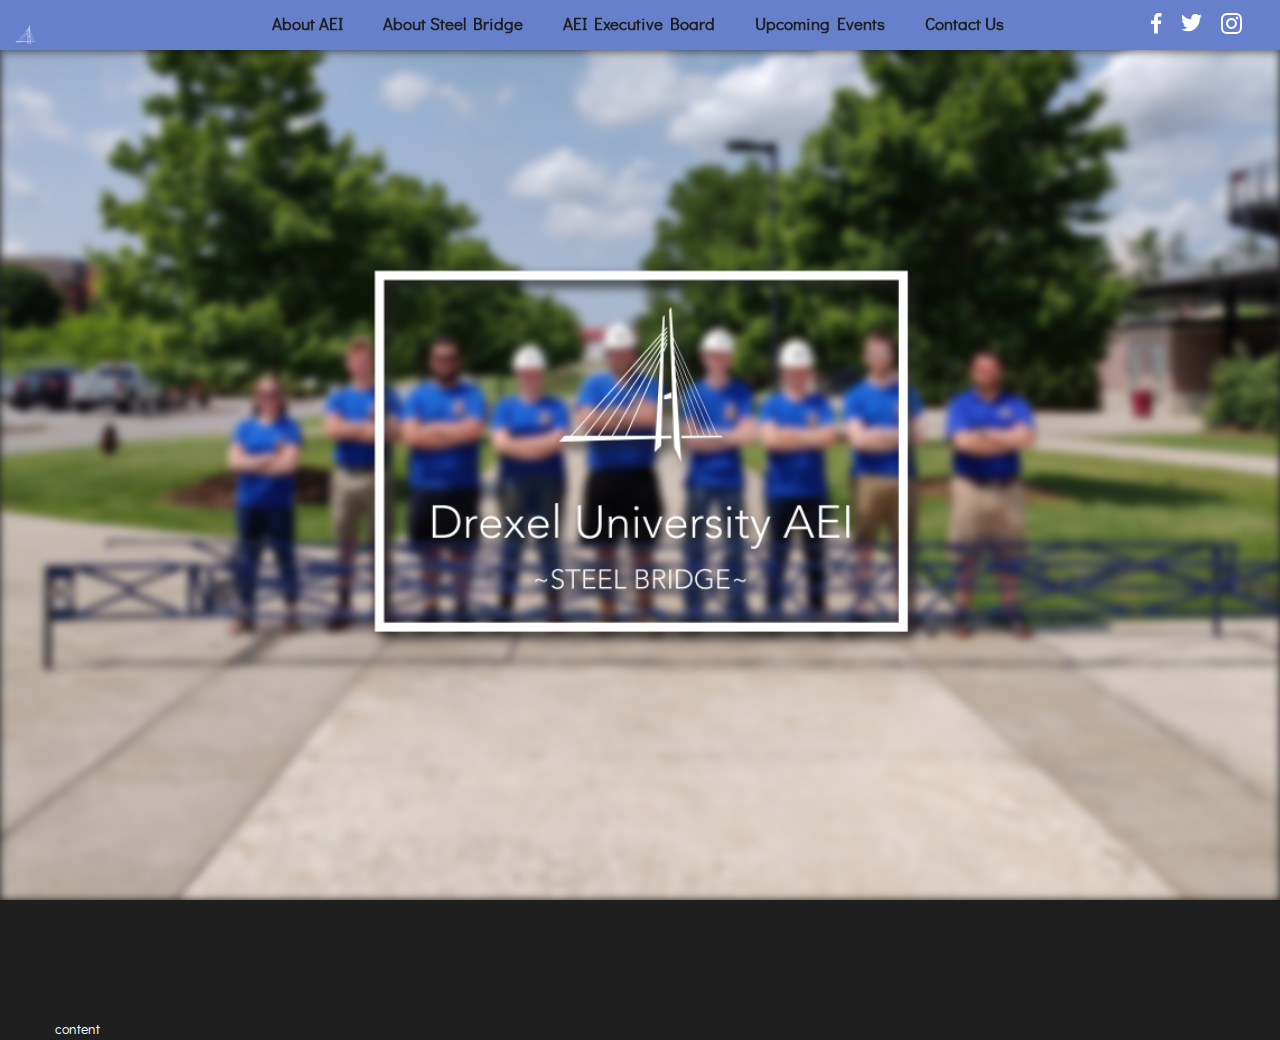
<file: index.html>
<html>

    <head> 
        <meta name="viewport" content="width=device-width, initial-scale=1.0">
        <link rel="apple-touch-icon" sizes="180x180" href="/favicon/apple-touch-icon.png">
        <link rel="icon" type="image/png" sizes="32x32" href="/favicon/favicon-32x32.png">
        <link rel="icon" type="image/png" sizes="16x16" href="/favicon/favicon-16x16.png">
        <link rel="manifest" href="/site.webmanifest">
        <link rel="mask-icon" href="/favicon/safari-pinned-tab.svg" color="#6680cc">
        <meta name="msapplication-TileColor" content="#1f1f1f">
        <meta name="theme-color" content="#1f1f1f">
        <!-- ------ JavaScript ------ -->
        <!-- Jquery -->
        <script src="https://ajax.googleapis.com/ajax/libs/jquery/3.4.1/jquery.min.js"></script> 

        <!-- Latest compiled and minified JavaScript -->
        <script src="https://maxcdn.bootstrapcdn.com/bootstrap/3.3.7/js/bootstrap.min.js" integrity="sha384-Tc5IQib027qvyjSMfHjOMaLkfuWVxZxUPnCJA7l2mCWNIpG9mGCD8wGNIcPD7Txa" crossorigin="anonymous"></script>

        <!-- Our Java Script -->
        <script src="app.js"></script> 


        <!-- ------ StyleSheets ------ -->
        <!-- Bootstrap -->
        <link rel="stylesheet" href="https://maxcdn.bootstrapcdn.com/bootstrap/3.3.7/css/bootstrap.min.css" integrity="sha384-BVYiiSIFeK1dGmJRAkycuHAHRg32OmUcww7on3RYdg4Va+PmSTsz/K68vbdEjh4u" crossorigin="anonymous">

        <!-- Our CSS -->
        <link rel="stylesheet" type="text/css" href="stylesheet.css">
    </head>

    <body>
        <!--NAV-->
        <div id="nav_target"> </div>
        <!--END NAV-->
        
        <div id="homeimgwrapper">
            <img src="images/main1.jpg" id="homeimg" />  
        </div>

        <div id="mainlogowrapper">
                <img src="images/white_logo_transparent_resized.png" id="mainlogo"/>
        </div>

        <div id="home_content">
            <div class="body-content container">
                    <br>
                    <br>
                    <br>
                    <br>
                    <br>
                    <br>
                content
                <!-- <br>content -->
                <!-- <br>content --> 
                <!-- <br> -->
                <!-- <br> -->
                <!-- <br> -->
                <!-- <br> -->
                <!-- <br> -->
                <!-- <br> -->
              
            </div>
        </div>

    </body>

</html>
</file>
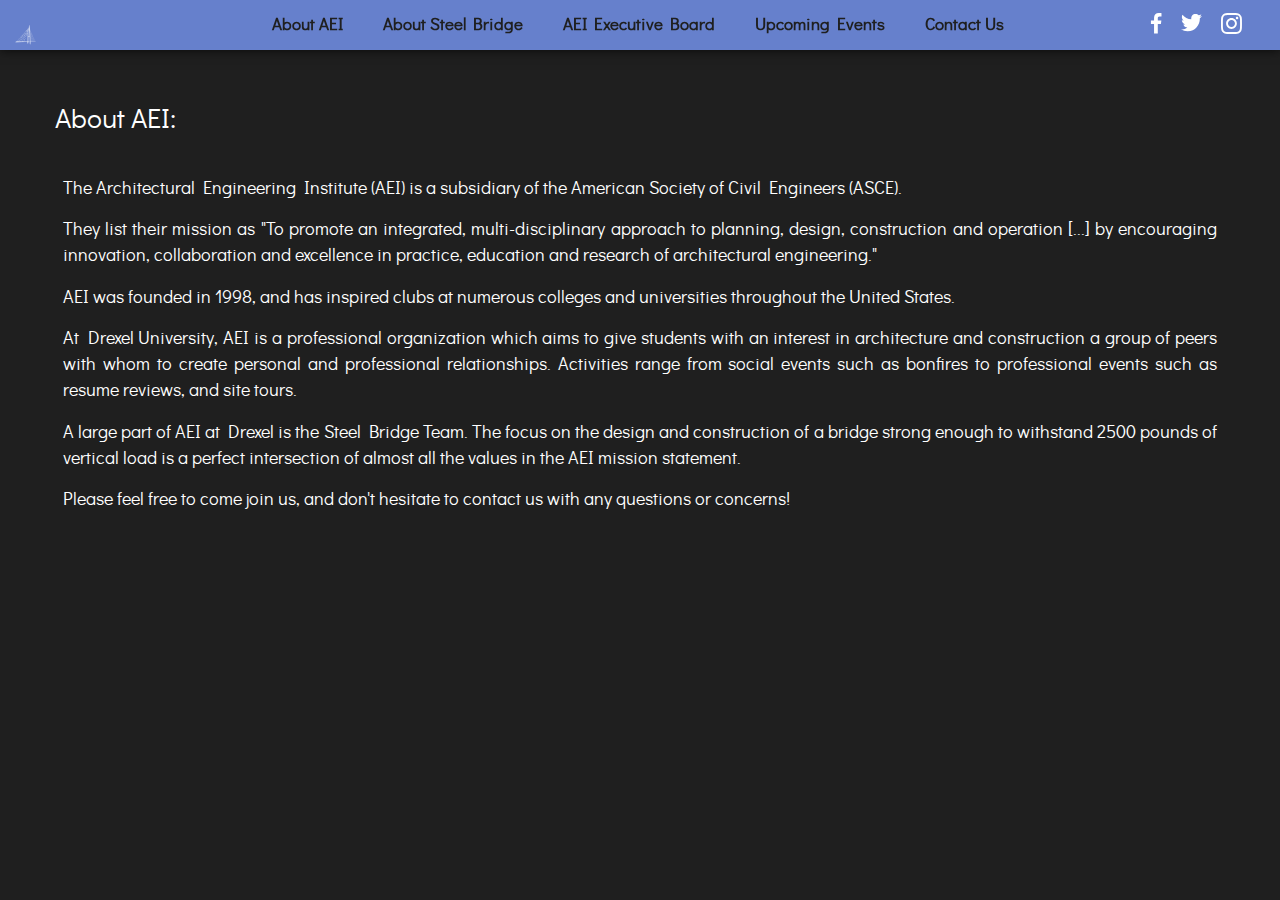
<file: about_aei.html>
<html>

    <head> 
        <meta name="viewport" content="width=device-width, initial-scale=1.0">
        <link rel="apple-touch-icon" sizes="180x180" href="/favicon/apple-touch-icon.png">
        <link rel="icon" type="image/png" sizes="32x32" href="/favicon/favicon-32x32.png">
        <link rel="icon" type="image/png" sizes="16x16" href="/favicon/favicon-16x16.png">
        <link rel="manifest" href="/site.webmanifest">
        <link rel="mask-icon" href="/favicon/safari-pinned-tab.svg" color="#6680cc">
        <meta name="msapplication-TileColor" content="#1f1f1f">
        <meta name="theme-color" content="#1f1f1f">
        <!-- ------ JavaScript ------ -->
        <!-- Jquery -->
        <script src="https://ajax.googleapis.com/ajax/libs/jquery/3.4.1/jquery.min.js"></script> 

        <!-- Latest compiled and minified JavaScript -->
        <script src="https://maxcdn.bootstrapcdn.com/bootstrap/3.3.7/js/bootstrap.min.js" integrity="sha384-Tc5IQib027qvyjSMfHjOMaLkfuWVxZxUPnCJA7l2mCWNIpG9mGCD8wGNIcPD7Txa" crossorigin="anonymous"></script>

        <!-- Our Java Script -->
        <script src="app.js"></script> 


        <!-- ------ StyleSheets ------ -->
        <!-- Bootstrap -->
        <link rel="stylesheet" href="https://maxcdn.bootstrapcdn.com/bootstrap/3.3.7/css/bootstrap.min.css" integrity="sha384-BVYiiSIFeK1dGmJRAkycuHAHRg32OmUcww7on3RYdg4Va+PmSTsz/K68vbdEjh4u" crossorigin="anonymous">

        <!-- Our CSS -->
        <link rel="stylesheet" type="text/css" href="stylesheet.css">
    </head>

    <body>
        <!--NAV-->
        <div id="nav_target"> </div>
        <!--END NAV-->
        
        <div class="body-content body-content-margin container">
            <div class="title">About AEI:</div>
            <div class="para" id="p1.1">
                The Architectural Engineering Institute (AEI) is a subsidiary of the American Society of Civil Engineers (ASCE). 
            </div>
            <div class="para" id="p1.2">
                They list their mission as "To promote an integrated, multi-disciplinary approach to planning, design, construction and operation [...] by encouraging innovation, collaboration and excellence in practice, education and research of architectural engineering."
            </div>
            <div class="para" id="p1.3">
                AEI was founded in 1998, and has inspired clubs at numerous colleges and universities throughout the United States.
            </div>
            <div class="para" id="p1.4">
                At Drexel University, AEI is a professional organization which aims to give students with an interest in architecture and construction a group of peers with whom to create personal and professional relationships. Activities range from social events such as bonfires to professional events such as resume reviews, and site tours. 
            </div>
            <div class="para" id="p1.5">
                A large part of AEI at Drexel is the Steel Bridge Team. The focus on the design and construction of a bridge strong enough to withstand 2500 pounds of vertical load is a perfect intersection of almost all the values in the AEI mission statement. 
            </div>
            <div class="para" id="p1.6">
                Please feel free to come join us, and don't hesitate to contact us with any questions or concerns!
            </div>
                
        </div>

    </body>

</html>
</file>
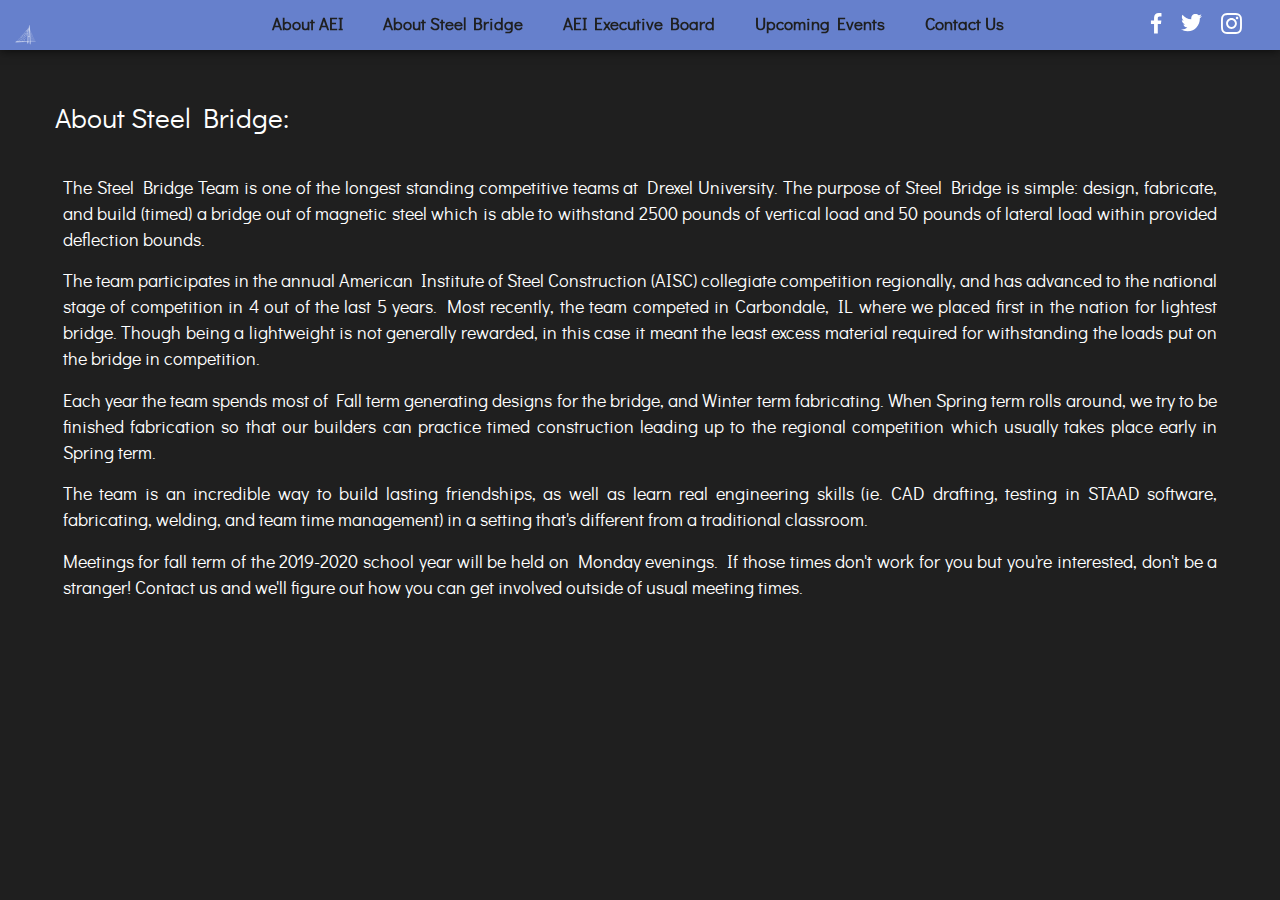
<file: about_steelbridge.html>
<html>

    <head> 
        <meta name="viewport" content="width=device-width, initial-scale=1.0">
        <link rel="apple-touch-icon" sizes="180x180" href="/favicon/apple-touch-icon.png">
        <link rel="icon" type="image/png" sizes="32x32" href="/favicon/favicon-32x32.png">
        <link rel="icon" type="image/png" sizes="16x16" href="/favicon/favicon-16x16.png">
        <link rel="manifest" href="/site.webmanifest">
        <link rel="mask-icon" href="/favicon/safari-pinned-tab.svg" color="#6680cc">
        <meta name="msapplication-TileColor" content="#1f1f1f">
        <meta name="theme-color" content="#1f1f1f">
        <!-- ------ JavaScript ------ -->
        <!-- Jquery -->
        <script src="https://ajax.googleapis.com/ajax/libs/jquery/3.4.1/jquery.min.js"></script> 

        <!-- Latest compiled and minified JavaScript -->
        <script src="https://maxcdn.bootstrapcdn.com/bootstrap/3.3.7/js/bootstrap.min.js" integrity="sha384-Tc5IQib027qvyjSMfHjOMaLkfuWVxZxUPnCJA7l2mCWNIpG9mGCD8wGNIcPD7Txa" crossorigin="anonymous"></script>

        <!-- Our Java Script -->
        <script src="app.js"></script> 


        <!-- ------ StyleSheets ------ -->
        <!-- Bootstrap -->
        <link rel="stylesheet" href="https://maxcdn.bootstrapcdn.com/bootstrap/3.3.7/css/bootstrap.min.css" integrity="sha384-BVYiiSIFeK1dGmJRAkycuHAHRg32OmUcww7on3RYdg4Va+PmSTsz/K68vbdEjh4u" crossorigin="anonymous">

        <!-- Our CSS -->
        <link rel="stylesheet" type="text/css" href="stylesheet.css">
    </head>

    <body>
        <!--NAV-->
        <div id="nav_target"> </div>
        <!--END NAV-->
        
        <div class="body-content body-content-margin container">
            <div class="title">About Steel Bridge:</div>
            <div class="para" id="p2.1">
                The Steel Bridge Team is one of the longest standing competitive teams at Drexel University. The purpose of Steel Bridge is simple: design, fabricate, and build (timed) a bridge out of magnetic steel which is able to withstand 2500 pounds of vertical load and 50 pounds of lateral load within provided deflection bounds. 
            </div>
            <div class="para" id="p2.2">
                The team participates in the annual American Institute of Steel Construction (AISC) collegiate competition regionally, and has advanced to the national stage of competition in 4 out of the last 5 years. Most recently, the team competed in Carbondale, IL where we placed first in the nation for lightest bridge. Though being a lightweight is not generally rewarded, in this case it meant the least excess material required for withstanding the loads put on the bridge in competition. 
            </div>
            <div class="para" id="p2.3">
                Each year the team spends most of Fall term generating designs for the bridge, and Winter term fabricating. When Spring term rolls around, we try to be finished fabrication so that our builders can practice timed construction leading up to the regional competition which usually takes place early in Spring term. 
            </div>
            <div class="para" id="p2.4">
                The team is an incredible way to build lasting friendships, as well as learn real engineering skills (ie. CAD drafting, testing in STAAD software, fabricating, welding, and team time management) in a setting that's different from a traditional classroom. 
            </div>
            <div class="para" id="p2.5">
                Meetings for fall term of the 2019-2020 school year will be held on Monday evenings. If those times don't work for you but you're interested, don't be a stranger! Contact us and we'll figure out how you can get involved outside of usual meeting times.  
            </div>
                
        </div>

    </body>

</html>
</file>
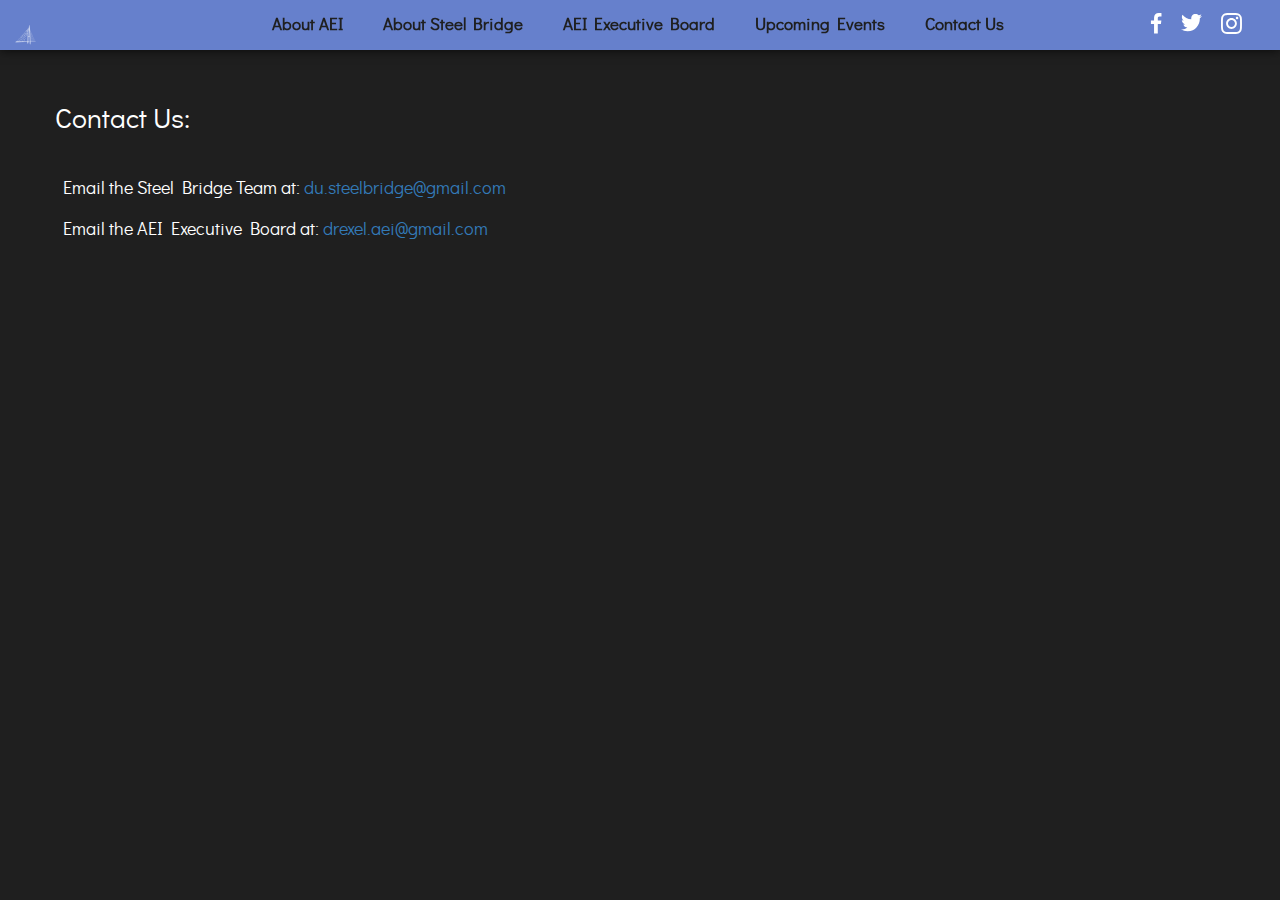
<file: contact_us.html>
<html>

    <head> 
        <meta name="viewport" content="width=device-width, initial-scale=1.0">
        <link rel="apple-touch-icon" sizes="180x180" href="/favicon/apple-touch-icon.png">
        <link rel="icon" type="image/png" sizes="32x32" href="/favicon/favicon-32x32.png">
        <link rel="icon" type="image/png" sizes="16x16" href="/favicon/favicon-16x16.png">
        <link rel="manifest" href="/site.webmanifest">
        <link rel="mask-icon" href="/favicon/safari-pinned-tab.svg" color="#6680cc">
        <meta name="msapplication-TileColor" content="#1f1f1f">
        <meta name="theme-color" content="#1f1f1f">
        <!-- ------ JavaScript ------ -->
        <!-- Jquery -->
        <script src="https://ajax.googleapis.com/ajax/libs/jquery/3.4.1/jquery.min.js"></script> 

        <!-- Latest compiled and minified JavaScript -->
        <script src="https://maxcdn.bootstrapcdn.com/bootstrap/3.3.7/js/bootstrap.min.js" integrity="sha384-Tc5IQib027qvyjSMfHjOMaLkfuWVxZxUPnCJA7l2mCWNIpG9mGCD8wGNIcPD7Txa" crossorigin="anonymous"></script>

        <!-- Our Java Script -->
        <script src="app.js"></script> 


        <!-- ------ StyleSheets ------ -->
        <!-- Bootstrap -->
        <link rel="stylesheet" href="https://maxcdn.bootstrapcdn.com/bootstrap/3.3.7/css/bootstrap.min.css" integrity="sha384-BVYiiSIFeK1dGmJRAkycuHAHRg32OmUcww7on3RYdg4Va+PmSTsz/K68vbdEjh4u" crossorigin="anonymous">

        <!-- Our CSS -->
        <link rel="stylesheet" type="text/css" href="stylesheet.css">
    </head>

    <body>
        <!--NAV-->
        <div id="nav_target"> </div>
        <!--END NAV-->
        
        <div class="body-content body-content-margin container">
            <div class="title">Contact Us:</div>
            <div class="para" id="p1.1">
                Email the Steel Bridge Team at: 
                <a href="mailto:du.steelbridge@gmail.com">du.steelbridge@gmail.com</a>  
            </div>
            <div class="para" id="p1.2">
                Email the AEI Executive Board at: 
                <a href="mailto:drexel.aei@gmail.com">drexel.aei@gmail.com</a>  
            </div>
       
                
        </div>

    </body>

</html>
</file>
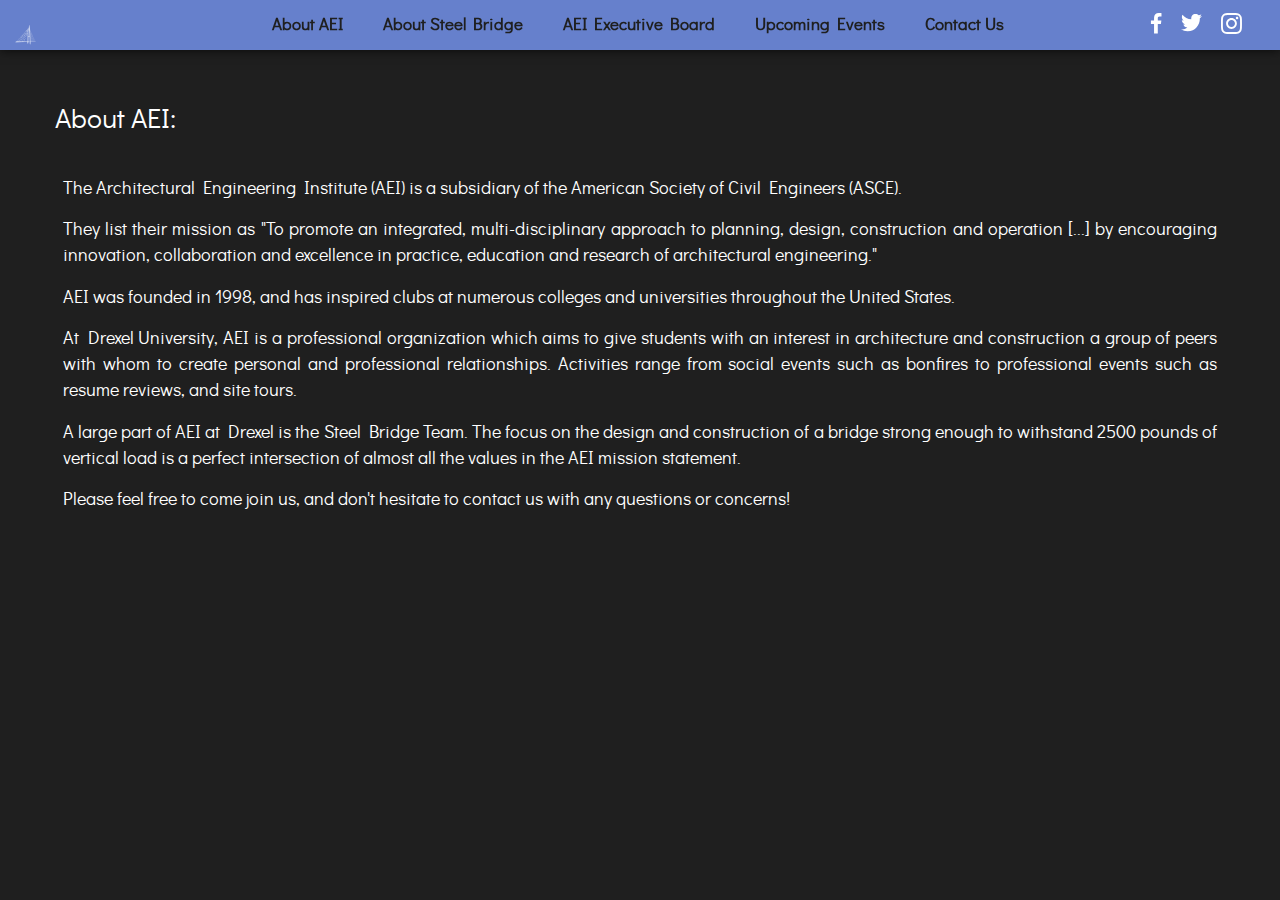
<file: CurrentEboard.html>
<html>

    <head> 
        <!-- ------ JavaScript ------ -->
        <!-- Jquery -->
        <script src="https://ajax.googleapis.com/ajax/libs/jquery/3.4.1/jquery.min.js"></script> 

        <!-- Latest compiled and minified JavaScript -->
        <script src="https://maxcdn.bootstrapcdn.com/bootstrap/3.3.7/js/bootstrap.min.js" integrity="sha384-Tc5IQib027qvyjSMfHjOMaLkfuWVxZxUPnCJA7l2mCWNIpG9mGCD8wGNIcPD7Txa" crossorigin="anonymous"></script>

        <!-- Our Java Script -->
        <script src="app.js"></script> 


        <!-- ------ StyleSheets ------ -->
        <!-- Bootstrap -->
        <link rel="stylesheet" href="https://maxcdn.bootstrapcdn.com/bootstrap/3.3.7/css/bootstrap.min.css" integrity="sha384-BVYiiSIFeK1dGmJRAkycuHAHRg32OmUcww7on3RYdg4Va+PmSTsz/K68vbdEjh4u" crossorigin="anonymous">

        <!-- Our CSS -->
        <link rel="stylesheet" type="text/css" href="stylesheet.css">
    </head>

    <body>
        <!--NAV-->
        <div id="nav_target"> </div>
        <!--END NAV-->
        
        <div class="body-content body-content-margin container">
            <div class="title">About AEI:</div>
            <div class="para" id="p1.1">
                The Architectural Engineering Institute (AEI) is a subsidiary of the American Society of Civil Engineers (ASCE). 
            </div>
            <div class="para" id="p1.2">
                They list their mission as "To promote an integrated, multi-disciplinary approach to planning, design, construction and operation [...] by encouraging innovation, collaboration and excellence in practice, education and research of architectural engineering."
            </div>
            <div class="para" id="p1.3">
                AEI was founded in 1998, and has inspired clubs at numerous colleges and universities throughout the United States.
            </div>
            <div class="para" id="p1.4">
                At Drexel University, AEI is a professional organization which aims to give students with an interest in architecture and construction a group of peers with whom to create personal and professional relationships. Activities range from social events such as bonfires to professional events such as resume reviews, and site tours. 
            </div>
            <div class="para" id="p1.5">
                A large part of AEI at Drexel is the Steel Bridge Team. The focus on the design and construction of a bridge strong enough to withstand 2500 pounds of vertical load is a perfect intersection of almost all the values in the AEI mission statement. 
            </div>
            <div class="para" id="p1.6">
                Please feel free to come join us, and don't hesitate to contact us with any questions or concerns!
            </div>
                
        </div>

    </body>

</html>
</file>
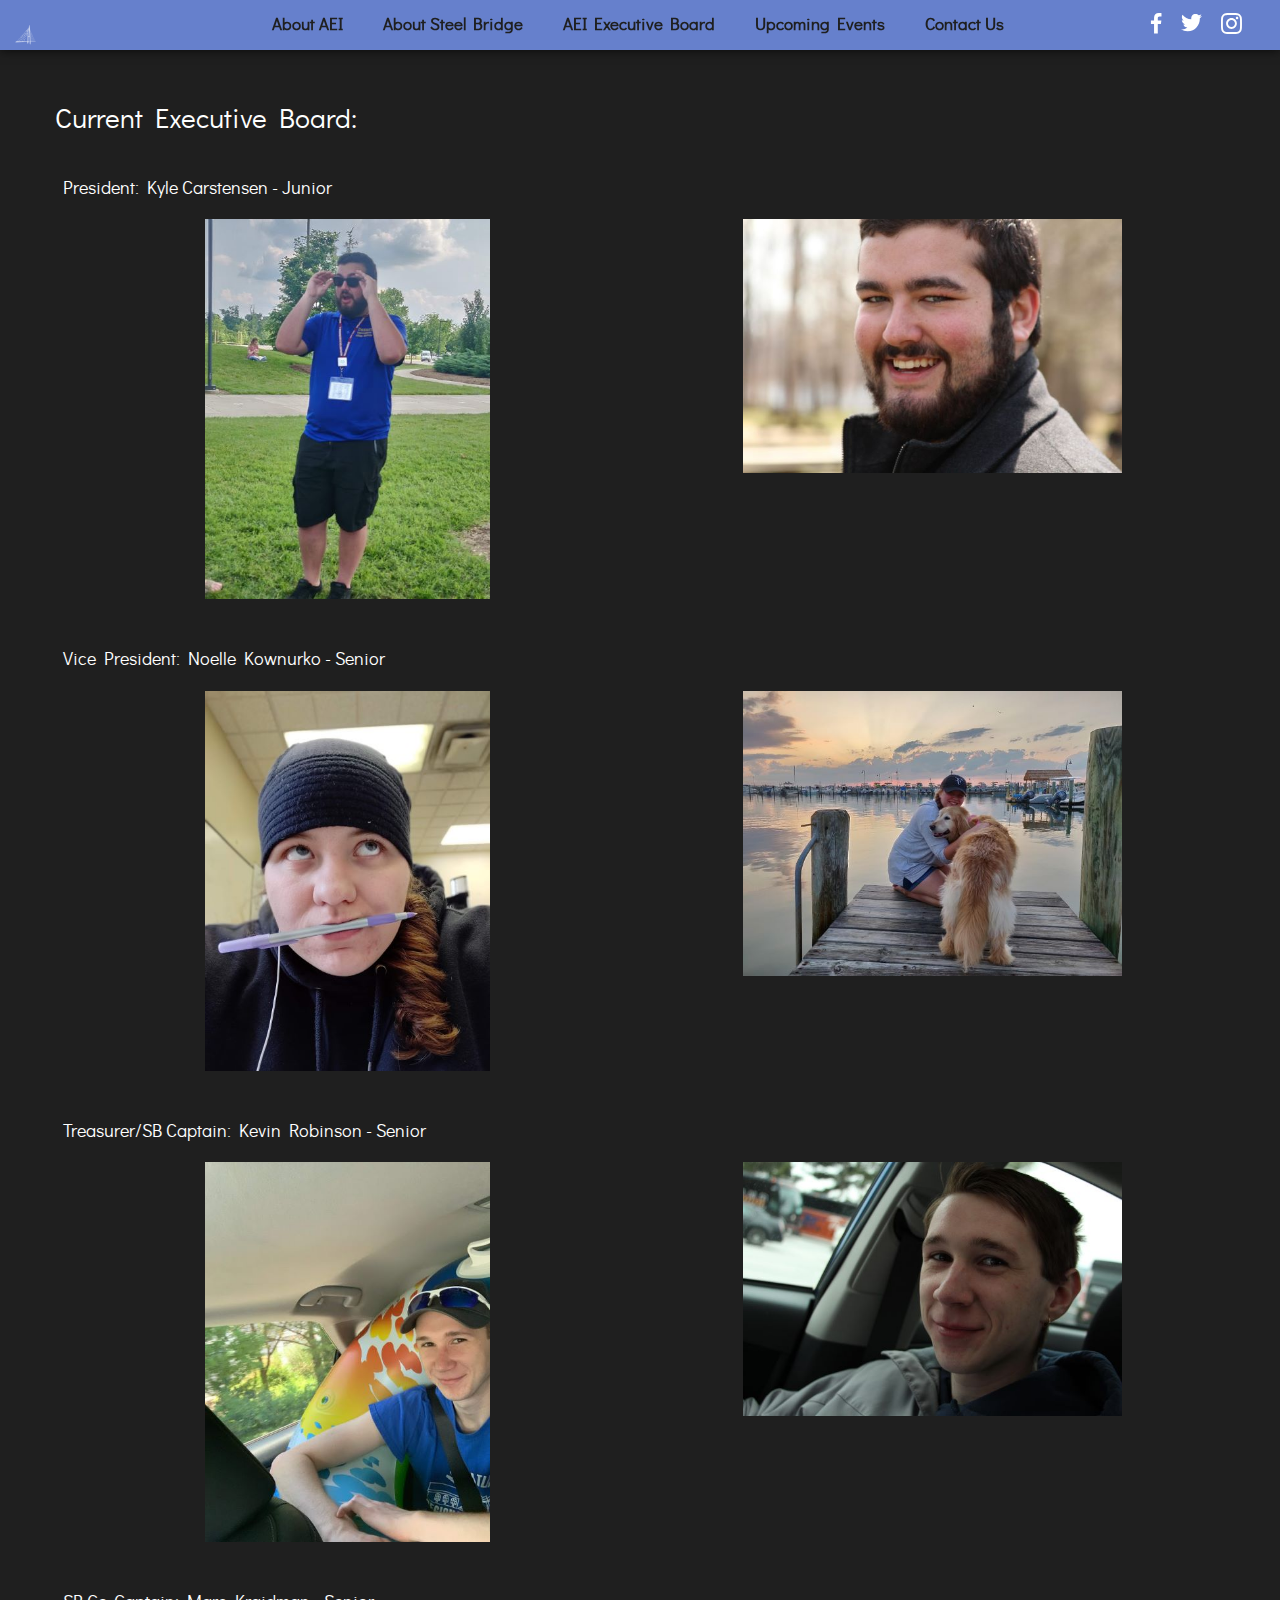
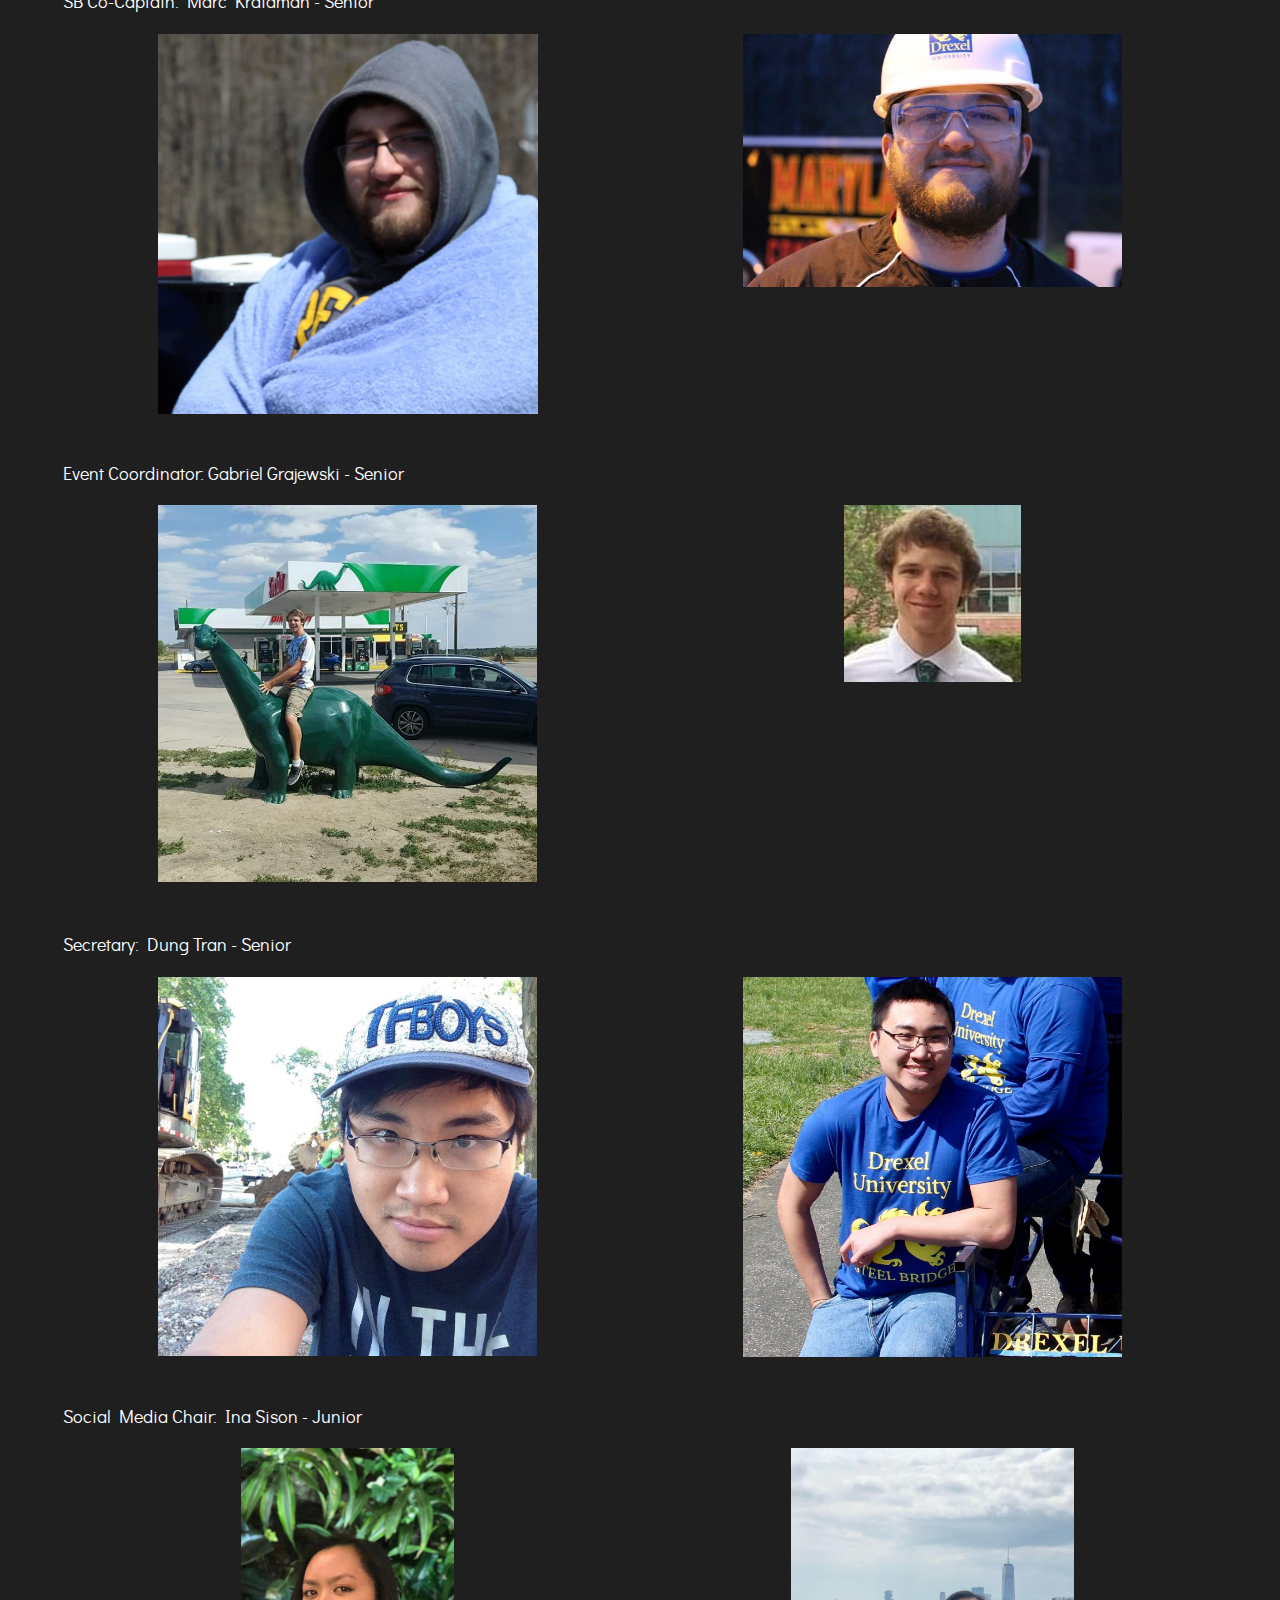
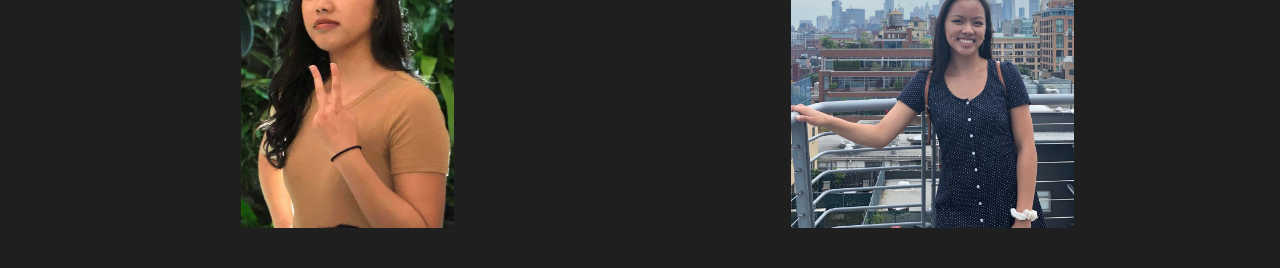
<file: eboard.html>
<html>

    <head> 
        <meta name="viewport" content="width=device-width, initial-scale=1.0">
        <link rel="apple-touch-icon" sizes="180x180" href="/favicon/apple-touch-icon.png">
        <link rel="icon" type="image/png" sizes="32x32" href="/favicon/favicon-32x32.png">
        <link rel="icon" type="image/png" sizes="16x16" href="/favicon/favicon-16x16.png">
        <link rel="manifest" href="/site.webmanifest">
        <link rel="mask-icon" href="/favicon/safari-pinned-tab.svg" color="#6680cc">
        <meta name="msapplication-TileColor" content="#1f1f1f">
        <meta name="theme-color" content="#1f1f1f">
        <!-- ------ JavaScript ------ -->
        <!-- Jquery -->
        <script src="https://ajax.googleapis.com/ajax/libs/jquery/3.4.1/jquery.min.js"></script> 

        <!-- Latest compiled and minified JavaScript -->
        <script src="https://maxcdn.bootstrapcdn.com/bootstrap/3.3.7/js/bootstrap.min.js" integrity="sha384-Tc5IQib027qvyjSMfHjOMaLkfuWVxZxUPnCJA7l2mCWNIpG9mGCD8wGNIcPD7Txa" crossorigin="anonymous"></script>

        <!-- Our Java Script -->
        <script src="app.js"></script> 


        <!-- ------ StyleSheets ------ -->
        <!-- Bootstrap -->
        <link rel="stylesheet" href="https://maxcdn.bootstrapcdn.com/bootstrap/3.3.7/css/bootstrap.min.css" integrity="sha384-BVYiiSIFeK1dGmJRAkycuHAHRg32OmUcww7on3RYdg4Va+PmSTsz/K68vbdEjh4u" crossorigin="anonymous">

        <!-- Our CSS -->
        <link rel="stylesheet" type="text/css" href="stylesheet.css">
    </head>

    <body>
        <!--NAV-->
        <div id="nav_target"> </div>
        <!--END NAV-->
        
        <div class="body-content body-content-margin container">
            <div class="title">Current Executive Board:</div>

            <div class="container-fluid" id="eboard_grid">
                <!-- Kyle -->
                <div class="row eboard_row" id="kyle_row">
                    <div class="eboard_name" id="kyle_name">
                        <span class="eboard_title">President:</span> Kyle Carstensen - Junior
                    </div>
                    <div class="col-sm-12 col-md-6 center-block eboard_image_col">
                        <div class="eboard_image_container"><img src="images/KJC.jpg" class="eboard_image" /></div>
                    </div>
                    <div class="col-sm-12 col-md-6 center-block eboard_image_col">
                        <div class="eboard_image_container"><img src="images/KJC2.jpg" class="eboard_image"/></div>
                    </div>
                </div>

                <!-- Noelle  -->
                <div class="row eboard_row" id="noelle_row">
                    <div class="eboard_name" id="noelle_name">
                        <span class="eboard_title">Vice President:</span> Noelle Kownurko - Senior
                    </div>
                    <div class="col-sm-12 col-md-6 center-block eboard_image_col">
                        <div class="eboard_image_container"><img src="images/NEK.jpg" class="eboard_image" /></div>
                    </div>
                    <div class="col-sm-12 col-md-6 center-block eboard_image_col">
                        <div class="eboard_image_container"><img src="images/NEK2.jpg" class="eboard_image"/></div>
                    </div>
                </div>

                <!-- Kevin  -->
                <div class="row eboard_row" id="kevin_row">
                    <div class="eboard_name" id="kevin_name">
                        <span class="eboard_title">Treasurer/SB Captain:</span> Kevin Robinson - Senior
                    </div>
                    <div class="col-sm-12 col-md-6 center-block eboard_image_col">
                        <div class="eboard_image_container"><img src="images/KWR1.jpg" class="eboard_image" /></div>
                    </div>
                    <div class="col-sm-12 col-md-6 center-block eboard_image_col">
                        <div class="eboard_image_container"><img src="images/KWR2.jpg" class="eboard_image"/></div>
                    </div>
                </div>

                <!-- Marc  -->
                <div class="row eboard_row" id="kevin_row">
                    <div class="eboard_name" id="kevin_name">
                        <span class="eboard_title">SB Co-Captain:</span> Marc Kraidman - Senior
                    </div>
                    <div class="col-sm-12 col-md-6 center-block eboard_image_col">
                        <div class="eboard_image_container"><img src="images/marc_new.jpg" class="eboard_image" /></div>
                    </div>
                    <div class="col-sm-12 col-md-6 center-block eboard_image_col">
                        <div class="eboard_image_container"><img src="images/MAK2.jpg" class="eboard_image"/></div>
                    </div>
                </div>
                
                <!-- Gabe  -->
                <div class="row eboard_row" id="kevin_row">
                    <div class="eboard_name" id="kevin_name">
                        <span class="eboard_title">Event Coordinator:</span> Gabriel Grajewski - Senior
                    </div>
                    <div class="col-sm-12 col-md-6 center-block eboard_image_col">
                        <div class="eboard_image_container"><img src="images/gabe.jpg" class="eboard_image" /></div>
                    </div>
                    <div class="col-sm-12 col-md-6 center-block eboard_image_col">
                        <div class="eboard_image_container"><img src="images/gabe1.jpg" class="eboard_image"/></div>
                    </div>
                </div>
                
                <!-- Dung  -->
                <div class="row eboard_row" id="kevin_row">
                    <div class="eboard_name" id="kevin_name">
                        <span class="eboard_title">Secretary:</span> Dung Tran - Senior
                    </div>
                    <div class="col-sm-12 col-md-6 center-block eboard_image_col">
                        <div class="eboard_image_container"><img src="images/Dung1.jpg" class="eboard_image" /></div>
                    </div>
                    <div class="col-sm-12 col-md-6 center-block eboard_image_col">
                        <div class="eboard_image_container"><img src="images/Dung.jpg" class="eboard_image"/></div>
                    </div>
                </div>
                
                <!-- Ina  -->
                <div class="row eboard_row" id="kevin_row">
                    <div class="eboard_name" id="kevin_name">
                        <span class="eboard_title">Social Media Chair:</span> Ina Sison - Junior
                    </div>
                    <div class="col-sm-12 col-md-6 center-block eboard_image_col">
                        <div class="eboard_image_container"><img src="images/INA1.jpg" class="eboard_image" /></div>
                    </div>
                    <div class="col-sm-12 col-md-6 center-block eboard_image_col">
                        <div class="eboard_image_container"><img src="images/INA2.jpg" class="eboard_image"/></div>
                    </div>
                </div>

            </div>
                
        </div>

    </body>

</html>
</file>
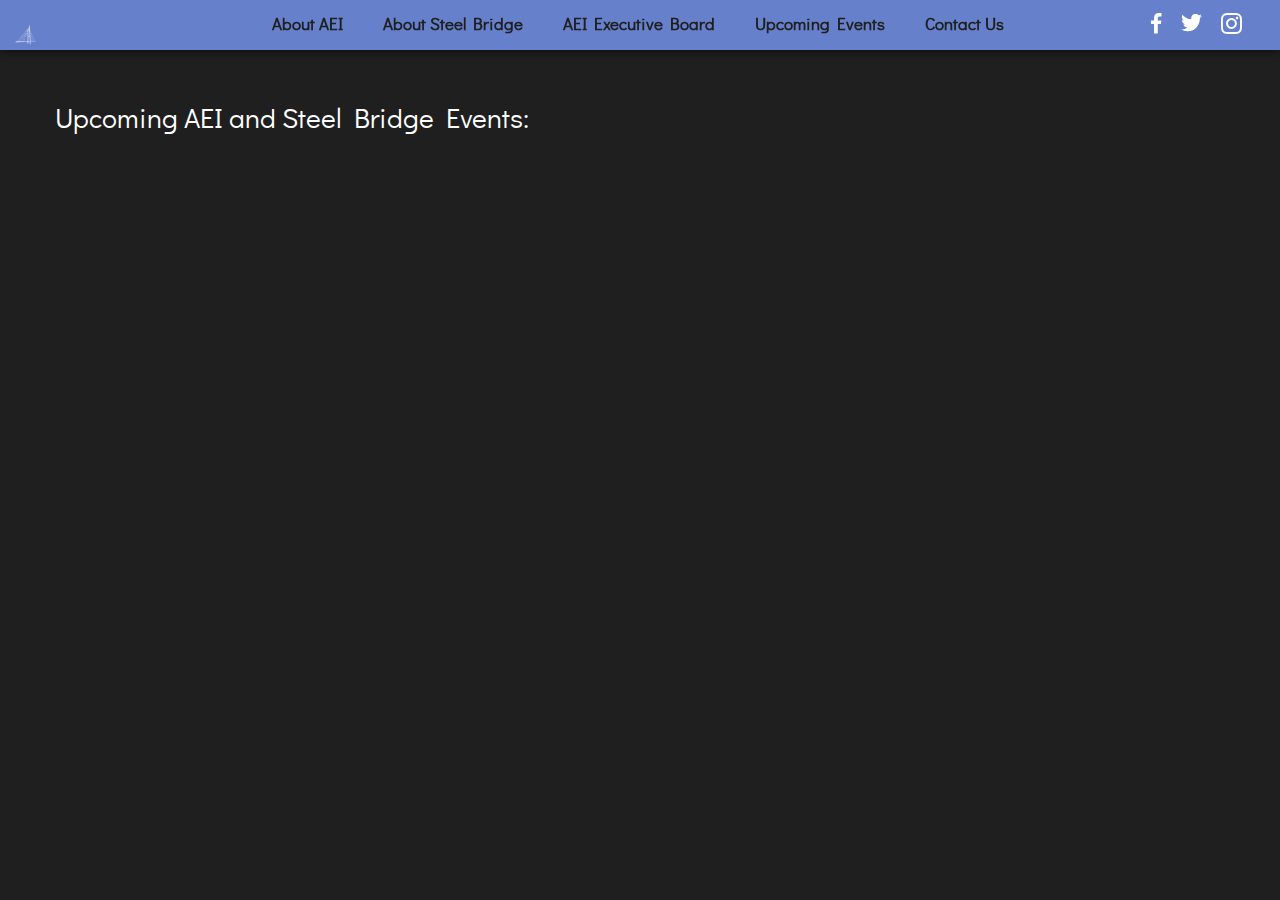
<file: events.html>
<html>

    <head> 
        <meta name="viewport" content="width=device-width, initial-scale=1.0">
        <link rel="apple-touch-icon" sizes="180x180" href="/favicon/apple-touch-icon.png">
        <link rel="icon" type="image/png" sizes="32x32" href="/favicon/favicon-32x32.png">
        <link rel="icon" type="image/png" sizes="16x16" href="/favicon/favicon-16x16.png">
        <link rel="manifest" href="/site.webmanifest">
        <link rel="mask-icon" href="/favicon/safari-pinned-tab.svg" color="#6680cc">
        <meta name="msapplication-TileColor" content="#1f1f1f">
        <meta name="theme-color" content="#1f1f1f">
        <!-- ------ JavaScript ------ -->
        <!-- Jquery -->
        <script src="https://ajax.googleapis.com/ajax/libs/jquery/3.4.1/jquery.min.js"></script> 

        <!-- Latest compiled and minified JavaScript -->
        <script src="https://maxcdn.bootstrapcdn.com/bootstrap/3.3.7/js/bootstrap.min.js" integrity="sha384-Tc5IQib027qvyjSMfHjOMaLkfuWVxZxUPnCJA7l2mCWNIpG9mGCD8wGNIcPD7Txa" crossorigin="anonymous"></script>

        <!-- Our Java Script -->
        <script src="app.js"></script> 


        <!-- ------ StyleSheets ------ -->
        <!-- Bootstrap -->
        <link rel="stylesheet" href="https://maxcdn.bootstrapcdn.com/bootstrap/3.3.7/css/bootstrap.min.css" integrity="sha384-BVYiiSIFeK1dGmJRAkycuHAHRg32OmUcww7on3RYdg4Va+PmSTsz/K68vbdEjh4u" crossorigin="anonymous">

        <!-- Our CSS -->
        <link rel="stylesheet" type="text/css" href="stylesheet.css">
    </head>

    <body>
        <!--NAV-->
        <div id="nav_target"> </div>
        <!--END NAV-->
        
        <div class="body-content body-content-margin container">
            <div class="title">Upcoming AEI and Steel Bridge Events:</div>

           <!-- GOOGLE CALENDAR EMBED -- JANKY BUT USABLE-->
            <div class="para" id="p1.1"> 
                 <iframe src="https://calendar.google.com/calendar/b/2/embed?height=650&amp;wkst=1&amp;bgcolor=%236680cc&amp;ctz=America%2FNew_York&amp;src=Mmo1dnVycTdranZjMXYxNHYycjhqZGVjOTBAZ3JvdXAuY2FsZW5kYXIuZ29vZ2xlLmNvbQ&amp;color=%233954a3&amp;title=Drexel%20AEI%20and%20Bridge%20Events" style="border-width:0" width="1200" height="650" frameborder="0" scrolling="no"></iframe>
            </div>
                
        </div>

    </body>

</html>
</file>
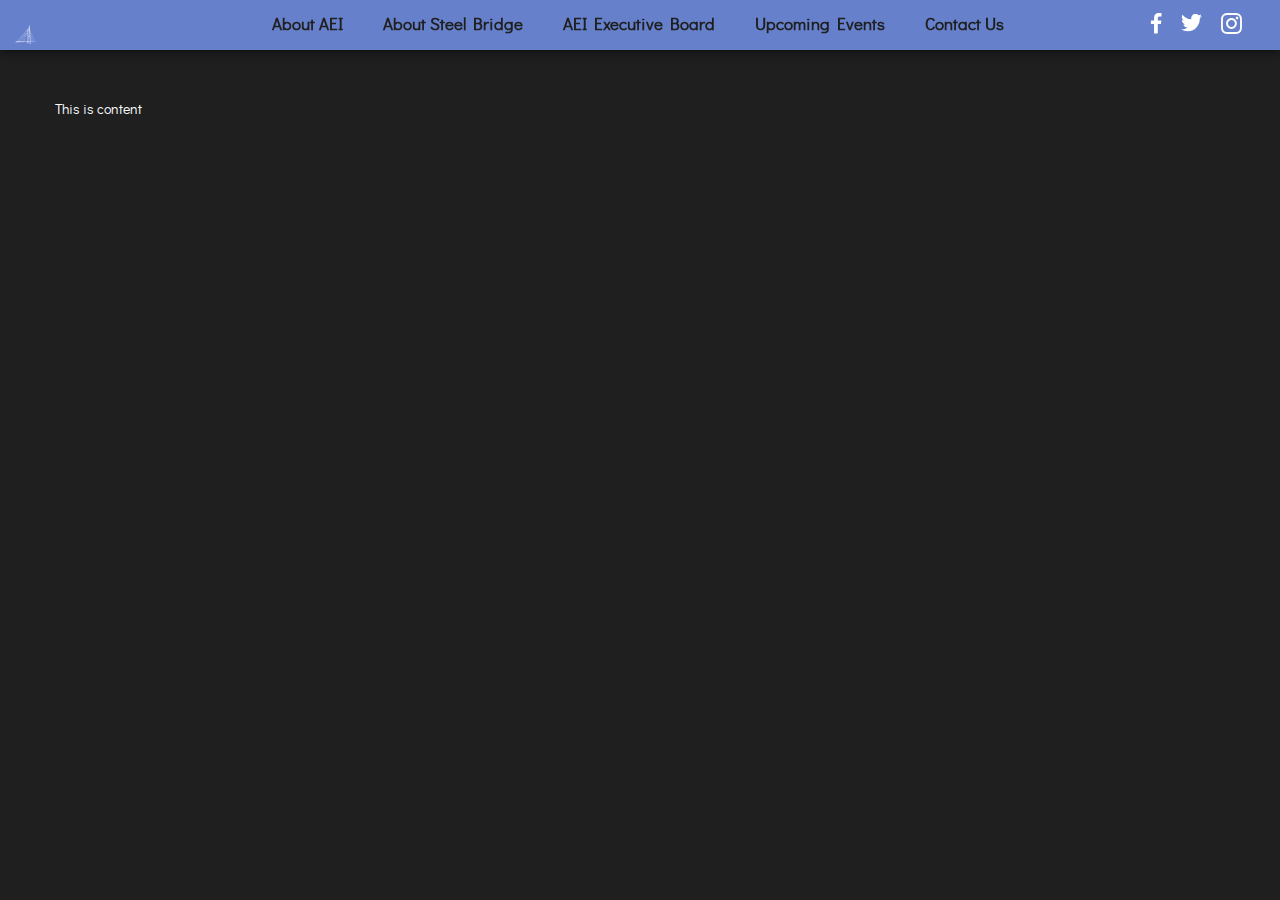
<file: new_page_template.html>
<html>

    <head> 
        <meta name="viewport" content="width=device-width, initial-scale=1.0">
        <link rel="apple-touch-icon" sizes="180x180" href="/favicon/apple-touch-icon.png">
        <link rel="icon" type="image/png" sizes="32x32" href="/favicon/favicon-32x32.png">
        <link rel="icon" type="image/png" sizes="16x16" href="/favicon/favicon-16x16.png">
        <link rel="manifest" href="/site.webmanifest">
        <link rel="mask-icon" href="/favicon/safari-pinned-tab.svg" color="#6680cc">
        <meta name="msapplication-TileColor" content="#1f1f1f">
        <meta name="theme-color" content="#1f1f1f">
        <!-- ------ JavaScript ------ -->
        <!-- Jquery -->
        <script src="https://ajax.googleapis.com/ajax/libs/jquery/3.4.1/jquery.min.js"></script> 

        <!-- Latest compiled and minified JavaScript -->
        <script src="https://maxcdn.bootstrapcdn.com/bootstrap/3.3.7/js/bootstrap.min.js" integrity="sha384-Tc5IQib027qvyjSMfHjOMaLkfuWVxZxUPnCJA7l2mCWNIpG9mGCD8wGNIcPD7Txa" crossorigin="anonymous"></script>

        <!-- Our Java Script -->
        <script src="app.js"></script> 


        <!-- ------ StyleSheets ------ -->
        <!-- Bootstrap -->
        <link rel="stylesheet" href="https://maxcdn.bootstrapcdn.com/bootstrap/3.3.7/css/bootstrap.min.css" integrity="sha384-BVYiiSIFeK1dGmJRAkycuHAHRg32OmUcww7on3RYdg4Va+PmSTsz/K68vbdEjh4u" crossorigin="anonymous">

        <!-- Our CSS -->
        <link rel="stylesheet" type="text/css" href="stylesheet.css">
    </head>

    <body>
        <!--NAV-->
        <div id="nav_target"> </div>
        <!--END NAV-->
        
            <div class="body-content body-content-margin container">
                This is content
            </div>

    </body>

</html>
</file>
<file: stylesheet.css>
/* CSS */

.title {
  padding-bottom: 1em;
  font-size: 2em;
}


.para {
  padding: .425em;
  font-size: 1.3em;
  text-align: justify;
}

#homeimgwrapper {
  width: 100%;
  height: 100%;
  position: fixed;
  z-index: -99;
}

#homeimg {
  height: 100%;
  width: 100%;
  object-fit: cover;
  filter: blur(4px);
  z-index: -99;
}

#mainlogo {
  /* padding-top: 5%; */
  /* display: inline-block; */
  -webkit-filter: drop-shadow(6px 6px 6px #222);
  filter: drop-shadow(6px 6px 6px #222);
  width: 40em;
}

@media (max-width: 767px) {
  #mainlogo {
    width: 25em;
  }
}

@media (max-width: 375px) {
  #mainlogo {
    width: 15em;
  }
}

#mainlogowrapper {
  display: flex;
  align-items: center;
  justify-content: center;
  /* text-align: center; */
  width: 100%;
  height: 100%;
}

#home_content {
  background-color: #1f1f1f;
  width: 100%;
}

.eboard_image {
  max-height: 100%;
  max-width: 100%;
  padding: 10px;
}

.eboard_image_col {
  text-align: center;
  display: inline-block;
}

.eboard_image_container {
  max-width: 400px;
  max-height: 400px;
  width: 100%;
  height: 100%;
  text-align: center;
  display: inline-block;
}

.eboard_name {
  padding: .425em;
  font-size: 1.3em;
  text-align: justify;
}

.eboard_row {
  margin-bottom: 30px;
  text-align: center;
}

.col-centered {
  float: none;
  margin: 0 auto;
}

/* ---------------- Setup Body ---------------- */

body {
  /* height: 100%; */
  background-color: #1f1f1f;
}

.body-content {
  padding: 0;
  color: #fff;
  font-family: "Century Gothic","didact_gothicregular",sans-serif;
}

.body-content-margin {
  margin-top: 100px;
}
  


/* --------------------------------------- */
/*       Important crap, don't touch       */
/* --------------------------------------- */

html, body {
  width:100%;
}

@font-face {
  font-family: 'didact_gothicregular';
  src: url('fonts/didactgothic-regular-webfont.woff2') format('woff2'),
       url('fonts/didactgothic-regular-webfont.woff') format('woff');
  font-weight: normal;
  font-style: normal;

}

/* ---------------- Setup Navbar ---------------- */
.navbar .navbar-nav {
  display: inline-block;
  float: none;
  vertical-align: top;
}
.navbar .navbar-collapse {
  text-align: center;
}
.navbar {
  background-color: #6680cc;
  border: 0;
  -webkit-box-shadow: 0px 0px 10px 0px rgba(0, 0, 0, 0.75);
  -moz-box-shadow: 0px 0px 10px 0px rgba(0, 0, 0, 0.75);
  box-shadow: 0px 0px 10px 0px rgba(0, 0, 0, 0.75);
}
.navbar #navContainer {
  position: relative;
  width: 100% !important;
}
@media (max-width: 1200px) {
  .navbar #navContainer {
    margin-left: 0 !important;
    margin-right: 0 !important;
  }
}
@media (min-width: 1200px) {
  .navbar #navContainer {
    padding-right: 100px !important;
  }
}
.navbar .nav-link {
  color: #1f1f1f !important;
  transition: background-color ease-in-out 0.2s, color ease-in-out 0.2s;
  padding-left: 20px;
  padding-right: 20px;
  cursor: pointer;
  text-align: center;
  font-family: "Century Gothic","didact_gothicregular",sans-serif;
  font-style: normal;
  font-weight: bold;
  font-size: 1.2em;
}
@media (max-width: 1200px) {
  .navbar .nav-link {
    font-size: 1.3em !important;
    padding-top: 0.7em;
    padding-bottom: 0.7em;
  }
}
.navbar .nav-link:hover {
  color: #6680cc !important;
  background-color: #1f1f1f !important;
}
.navbar .navbar-toggle {
  margin-left: 15px;
  float: left;
  border: 0;
  margin-top: 15px;
}
.navbar .navbar-toggle span {
  background-color: #fff;
  width: 20px;
  height: 2px;
  margin-bottom: 3px;
  display: block;
}
.navbar .navbar-toggle:focus,
.navbar .navbar-toggle:hover {
  background-color: transparent;
}
@media (min-width: 1200px) {
  .navbar .navbar-collapse {
    padding-left: 80px;
  }
}
.navbar #home_btn {
  height: 80px;
  width: auto;
  margin: 0;
  position: absolute;
  padding: 0;
  z-index: 100;
}


@media (max-width: 1200px) {
  .navbar #home_btn {
    height: 50px;
  }
  .navbar #brandLinkContainer {
    padding-left: 40px;
  }
}

@media (max-width: 767px) {
  .navbar #brandLinkContainer {
    padding-left: 30px;
  }
}


.navbar #home_btn {
  -webkit-transition: all 0.4s ease;
  -moz-transition: all 0.4s ease;
  -o-transition: all 0.4s ease;
  transition: all 0.4s ease;
  -webkit-filter: drop-shadow(3px 3px 3px #222);
  filter: drop-shadow(3px 3px 3px #222);
}

.navbar #home_btn:hover 
{
  margin-top: 0.1em;
  -webkit-filter: drop-shadow(8px 8px 8px #000);
  filter: drop-shadow(8px 8px 8px #000);
}


.navbar #brandLinkContainer {
  position: absolute;
  margin-top: 10px;
  top: 0;
}

.navbar #brandLinkContainer #brandLink {
  cursor: pointer;
}


.navbar #socialIconContainer {
  position: absolute;
  display: inline-block;
  top: 12px;
  right: 3%;
  padding: inherit;
}
.navbar #socialIconContainer .group {
  display: inline-block;
  margin-left: 15px;
  cursor: pointer;
}
.navbar #socialIconContainer .socialIcon {
  position: relative;
  z-index: 150;
}
.navbar #socialIconContainer .socialIcony {
  position: absolute;
  z-index: 151;
  opacity: 0;
}

/* -------------- Collapse Animation -------------- */

.navbar-toggle * {
    -webkit-transition: all 0.4s ease;
    -moz-transition: all 0.4s ease;
    -o-transition: all 0.4s ease;
    transition: all 0.4s ease;
  }
  .navbar-toggle {
    color: #fff;
    height: 20px;
    width: 20px;
    cursor: pointer;
    padding: 0px;
    border-radius: 0px;
    border: none;
  }
  .navbar-toggle span.bar1,
  .navbar-toggle span.bar2,
  .navbar-toggle span.bar3,
  .navbar-toggle span.bar4 {
    -ms-transform: none;
    -webkit-transform: none;
    transform: none;
    width: 20px;
  }
  .navbar-toggle.collapsed span.bar1 {
    -ms-transform: rotate(45deg);
    -webkit-transform: rotate(45deg);
    -moz-transform: rotate(45deg);
    -o-transform: rotate(45deg);
    transform: rotate(45deg);
    -ms-transform-origin: 1px 3px;
    -webkit-transform-origin: 1px 3px;
    -moz-transform-origin: 1px 3px;
    -o-transform-origin: 1px 3px;
    transform-origin: 1px 3px;
    width: 24px;
  }
  .navbar-toggle.collapsed span.bar2 {
    -ms-transform: rotate(-360deg) scale(0);
    -webkit-transform: rotate(-360deg) scale(0);
    -moz-transform: rotate(-360deg) scale(0);
    -o-transform: rotate(-360deg) scale(0);
    transform: rotate(-360deg) scale(0);
  }
  .navbar-toggle.collapsed span.bar3 {
    -ms-transform: rotate(-45deg);
    -webkit-transform: rotate(-45deg);
    transform: rotate(-45deg);
    -ms-transform-origin: 9px 2px;
    -webkit-transform-origin: 9px 2px;
    transform-origin: 9px 2px;
    width: 24px;
  }


/* -------------- Change Collapse Point -------------- */
@media (max-width: 1200px) {
  .navbar-header {
      float: none;
      -webkit-filter: drop-shadow(4px 4px 4px #222);
      filter: drop-shadow(4px 4px 4px #222);
      z-index: 90;
  }
  .navbar-left,.navbar-right {
      float: none !important;
  }
  .navbar-toggle {
      display: block;
  }
  .navbar-collapse {
    z-index: 89;
    margin-top: 8px;
    border-top: 1px solid transparent;
    border-color: rgba(255,255,255,0.3) !important;
    /* box-shadow:inset 0 5px 5px rgba(0,0,0,.3)  */
  }
  .navbar-fixed-top {
      top: 0;
      border-width: 0 0 1px;
  }
  .navbar-collapse.collapse {
      display: none!important;
  }
  .navbar-nav {
      float: none!important;
      margin-top: 7.5px;
  }
  .navbar-nav>li {
      float: none;
  }
  .navbar-nav>li>a {
      padding-top: 10px;
      padding-bottom: 10px;
  }
  .collapse.in{
      display:block !important;
  }
}
</file>
